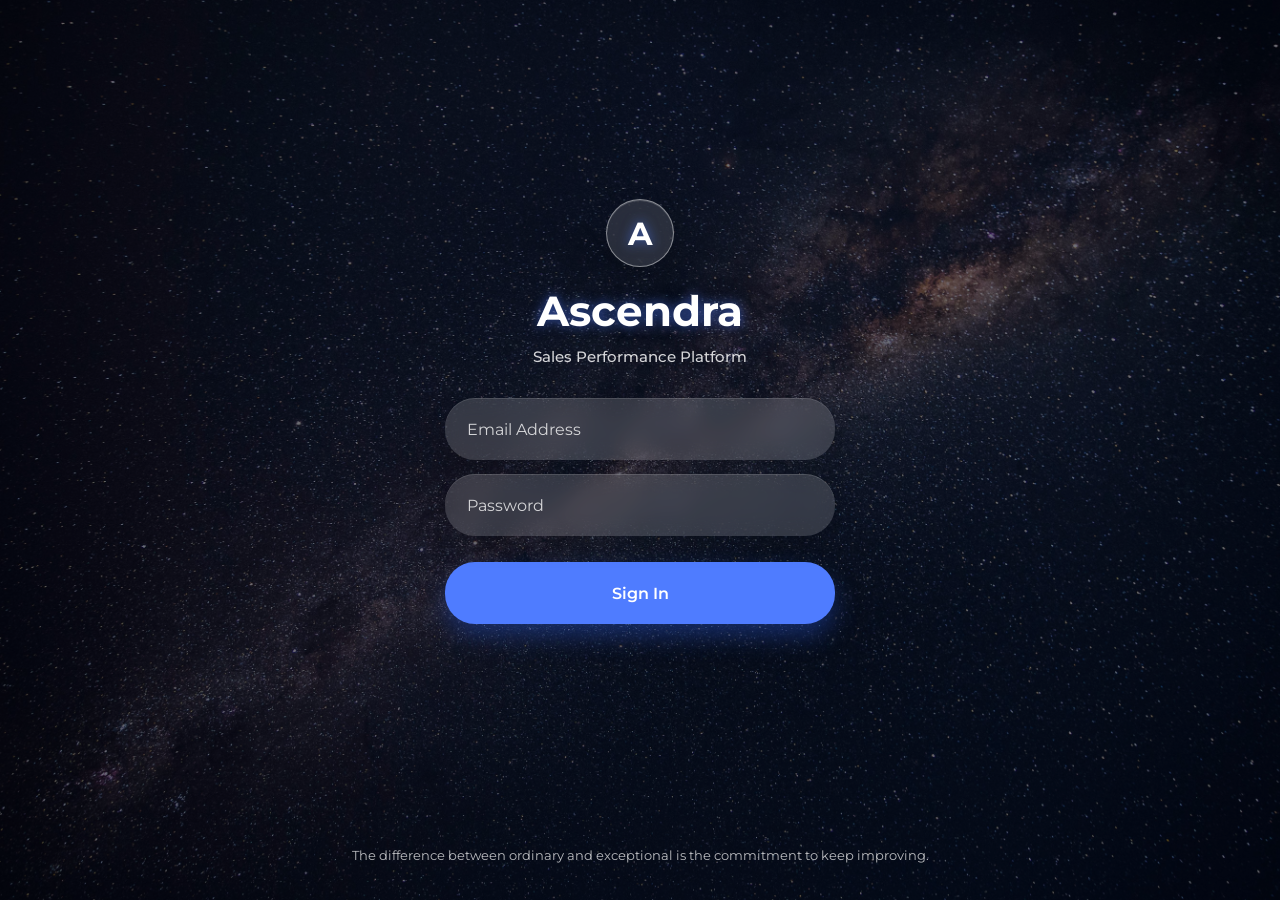
<file: Frontend/index.html>
<!DOCTYPE html>
<html lang="en">

<head>
    <meta charset="UTF-8">
    <meta name="viewport" content="width=device-width, initial-scale=1.0">
    <title>Ascendra</title>

    <link rel="preconnect" href="https://fonts.googleapis.com">
    <link rel="preconnect" href="https://fonts.gstatic.com" crossorigin>
    <link href="https://fonts.googleapis.com/css2?family=Montserrat:wght@400;500;600;700&display=swap" rel="stylesheet">

    <link rel="stylesheet" href="login.css">
</head>

<body class="login-page">

    <main class="page-header">

        <div class="page-header-image" aria-hidden="true"></div>

        <section class="content" aria-labelledby="brandName">

            <div class="login-card">

                <div class="logo-container" aria-hidden="true">
                    <span>A</span>
                </div>

                <h1 id="brandName">
                    Ascendra
                </h1>

                <p class="platform">
                    Sales Performance Platform
                </p>

                <form id="loginForm">

                    <div class="input-group">

                        <label class="sr-only" for="userName">
                            Email Address
                        </label>

                        <input
                            type="email"
                            id="userName"
                            name="userName"
                            placeholder="Email Address"
                            autocomplete="email"
                            required>

                    </div>

                    <div class="input-group">

                        <label class="sr-only" for="password">
                            Password
                        </label>

                        <input
                            type="password"
                            id="password"
                            name="password"
                            placeholder="Password"
                            autocomplete="current-password"
                            required>

                    </div>

                    <input
                        type="submit"
                        value="Sign In">

                </form>

            </div>

        </section>

        <footer class="footer">

            <p>
                The difference between ordinary and exceptional is the commitment to keep improving.
            </p>

        </footer>

    </main>

    <script src="config.js"></script>
    <script src="login.js"></script>

</body>

</html>
</file>
<file: Frontend/login.css>
/*=============================
        GLOBAL
=============================*/

*{
    margin: 0;
    padding: 0;
    box-sizing: border-box;
}

body{
    font-family: "Montserrat", sans-serif;
    background-color: #070B1C;
}

.login-page{
    min-height: 100vh;
    min-height: 100svh;
}

/*=============================
        PAGE LAYOUT
=============================*/

.page-header{
    position: relative;
    isolation: isolate;

    display: flex;
    flex-direction: column;

    min-height: 100vh;
    min-height: 100svh;
    overflow: hidden;
    color: white;
}

.page-header-image{
    position: absolute;
    inset: 0;
    z-index: -2;

    background-image: url(galaxy.jpg);
    background-size: cover;
    background-position: center;
}

.page-header::before{
    content: "";
    position: absolute;
    inset: 0;
    z-index: -1;
    background-color: rgba(3, 7, 20, .56);
}

/*=============================
        LOGIN
=============================*/

.content{
    display: flex;
    flex: 1;
    justify-content: center;
    align-items: center;
    padding: 40px 20px;
}

.login-card{
    width: 100%;
    max-width: 390px;
    text-align: center;
}

.logo-container{
    width: 68px;
    height: 68px;
    margin: 0 auto 18px;

    display: flex;
    justify-content: center;
    align-items: center;

    border: 1px solid rgba(255, 255, 255, .45);
    border-radius: 50%;
    background-color: rgba(255, 255, 255, .12);
    box-shadow:
        inset 0 1px 0 rgba(255, 255, 255, .16),
        0 10px 25px rgba(0, 0, 0, .2);

    backdrop-filter: blur(10px);
    -webkit-backdrop-filter: blur(10px);
}

.logo-container span{
    font-size: 32px;
    font-weight: 700;
    color: white;
    text-shadow: 0 0 12px rgba(79,124,255,.6);
}

.login-card h1{
    font-size: 42px;
    font-weight: 700;
    color: white;
    text-shadow: 0 0 12px rgba(79,124,255,.6);
}

#loginForm{
    margin-top: 32px;
}

.input-group{
    margin-bottom: 14px;
}

.input-group input{
    width: 100%;
    height: 62px;
    padding: 0 22px;

    border: none;
    border-radius: 30px;
    outline: none;

    background-color: rgba(255, 255, 255, .16);
    box-shadow:
        inset 0 1px 0 rgba(255, 255, 255, .12),
        0 10px 24px rgba(0, 0, 0, .14);

    backdrop-filter: blur(10px);
    -webkit-backdrop-filter: blur(10px);

    font-family: inherit;
    font-size: 16px;
    color: white;

    transition: background-color .25s, box-shadow .25s;
}

.input-group input::placeholder{
    color: rgba(255, 255, 255, .78);
}

.input-group input:focus{
    background-color: rgba(255, 255, 255, .25);
    box-shadow:
        0 0 0 3px rgba(79, 124, 255, .36),
        0 10px 24px rgba(0, 0, 0, .2);
}

.input-group input:-webkit-autofill{
    -webkit-text-fill-color: white;
    -webkit-box-shadow: 0 0 0 1000px rgba(255, 255, 255, .16) inset;
    transition: background-color 9999s ease-in-out 0s;
}

input[type="submit"]{
    width: 100%;
    height: 62px;
    margin-top: 12px;

    border: none;
    border-radius: 30px;

    background-color: #4F7CFF;
    box-shadow: 0 12px 24px rgba(41, 83, 203, .42);

    font-family: inherit;
    font-size: 16px;
    font-weight: 600;
    color: white;
    cursor: pointer;

    transition: background-color .25s, box-shadow .25s;
}

input[type="submit"]:hover{
    background-color: #3458D6;
    box-shadow: 0 14px 28px rgba(41, 83, 203, .55);
}

input[type="submit"]:focus-visible{
    outline: 3px solid rgba(255, 255, 255, .8);
    outline-offset: 3px;
}

/*=============================
        PLATFORM
=============================*/

.platform{
    margin-top: 10px;

    font-size: 15px;
    font-weight: 500;
    color: rgba(255, 255, 255, .82);
}

/*=============================
        FOOTER QUOTE
=============================*/

.footer{
    width: 100%;
    padding: 20px 7% 34px;
    text-align: center;
}

.footer p{
    max-width: 620px;
    margin: 0 auto;

    font-size: 13px;
    line-height: 1.7;
    text-align: center;
    color: rgba(255, 255, 255, .72);
}

/*=============================
        ACCESSIBILITY
=============================*/

.sr-only{
    position: absolute;
    width: 1px;
    height: 1px;
    padding: 0;
    margin: -1px;
    overflow: hidden;
    clip: rect(0, 0, 0, 0);
    white-space: nowrap;
    border: 0;
}

/*=============================
        MOBILE
=============================*/

@media (max-width: 800px){
    .content{
        padding: 32px 20px;
    }

    .logo-container{
        width: 62px;
        height: 62px;
        margin-bottom: 16px;
    }

    .logo-container span{
        font-size: 29px;
    }

    .login-card h1{
        font-size: 37px;
    }

    .platform{
        margin-top: 8px;
        font-size: 14px;
    }

    #loginForm{
        margin-top: 28px;
    }

    .footer{
        padding: 20px 20px 26px;
        text-align: left;
    }

    .footer p{
        max-width: 100%;
        padding-left: 16px;

        border-left: 2px solid rgba(132, 161, 255, .85);

        font-size: 12px;
        text-align: left;
        color: rgba(255, 255, 255, .82);
    }
}
</file>
